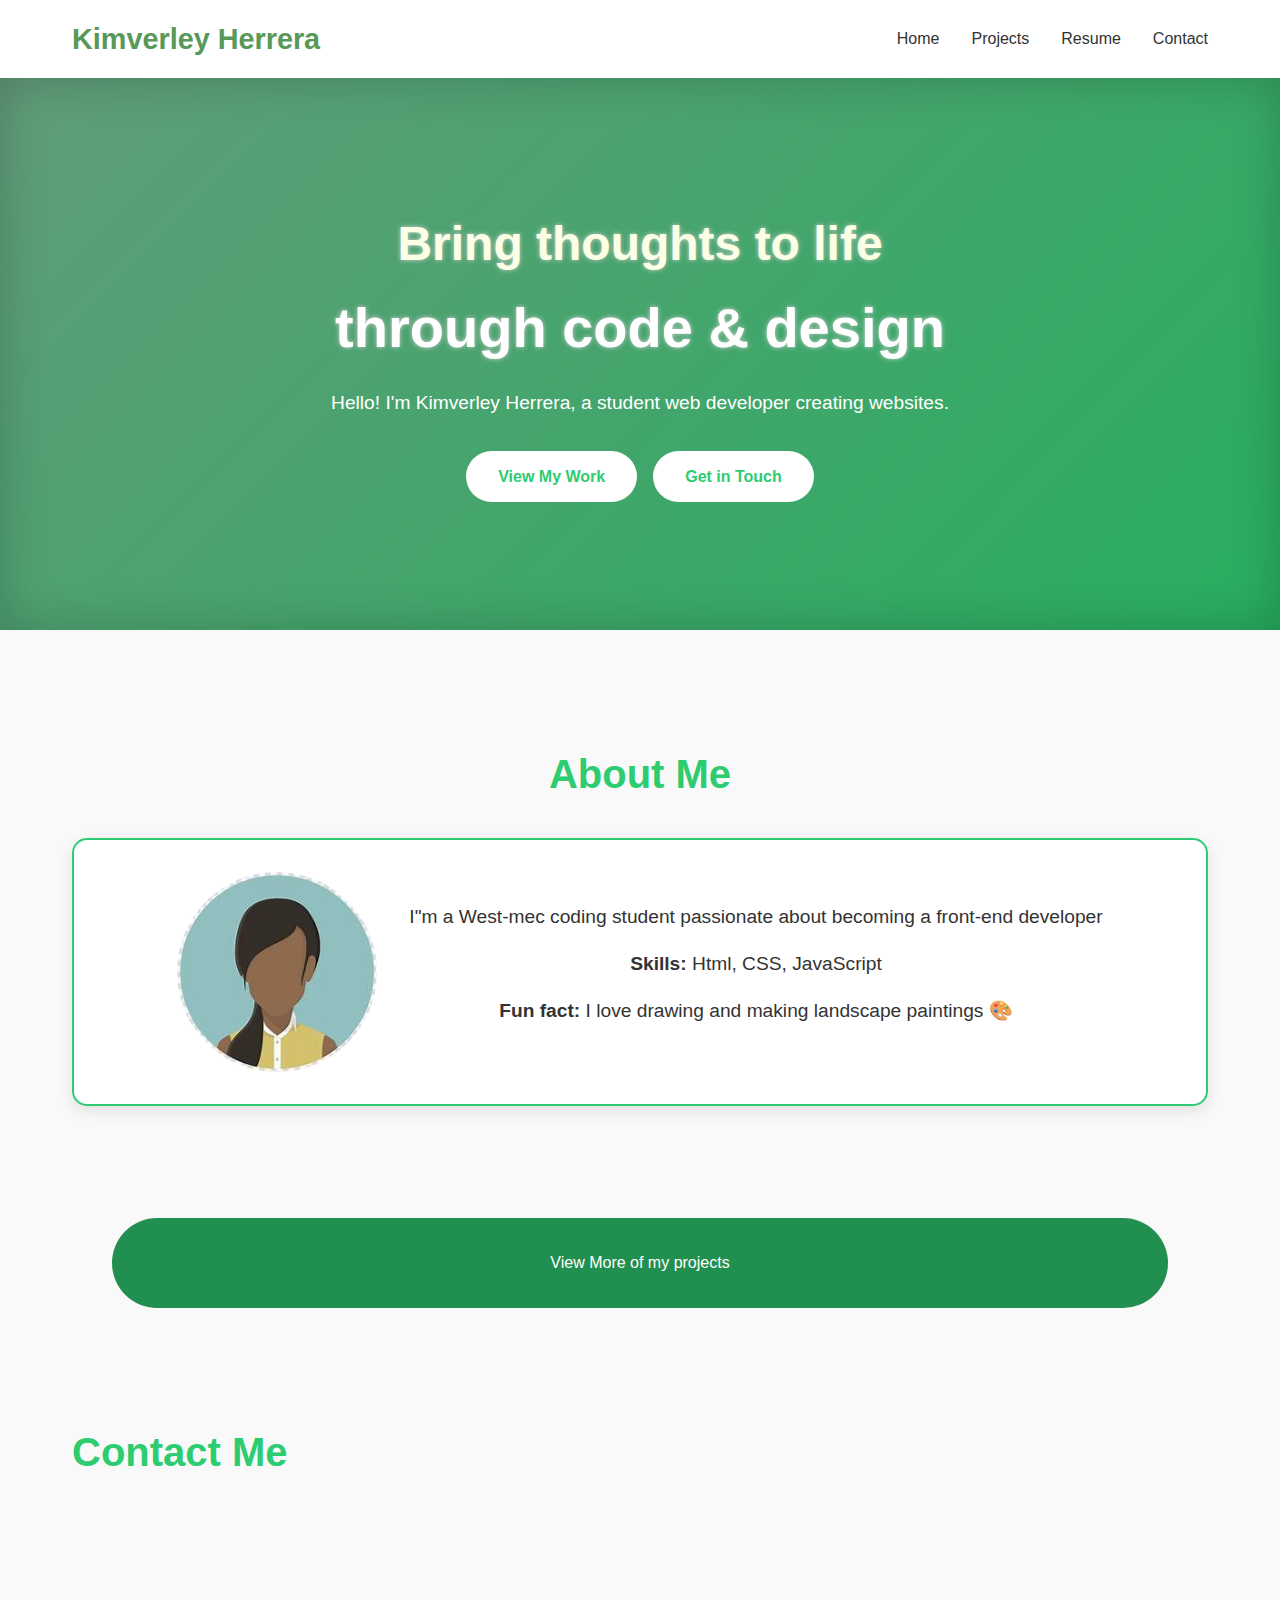
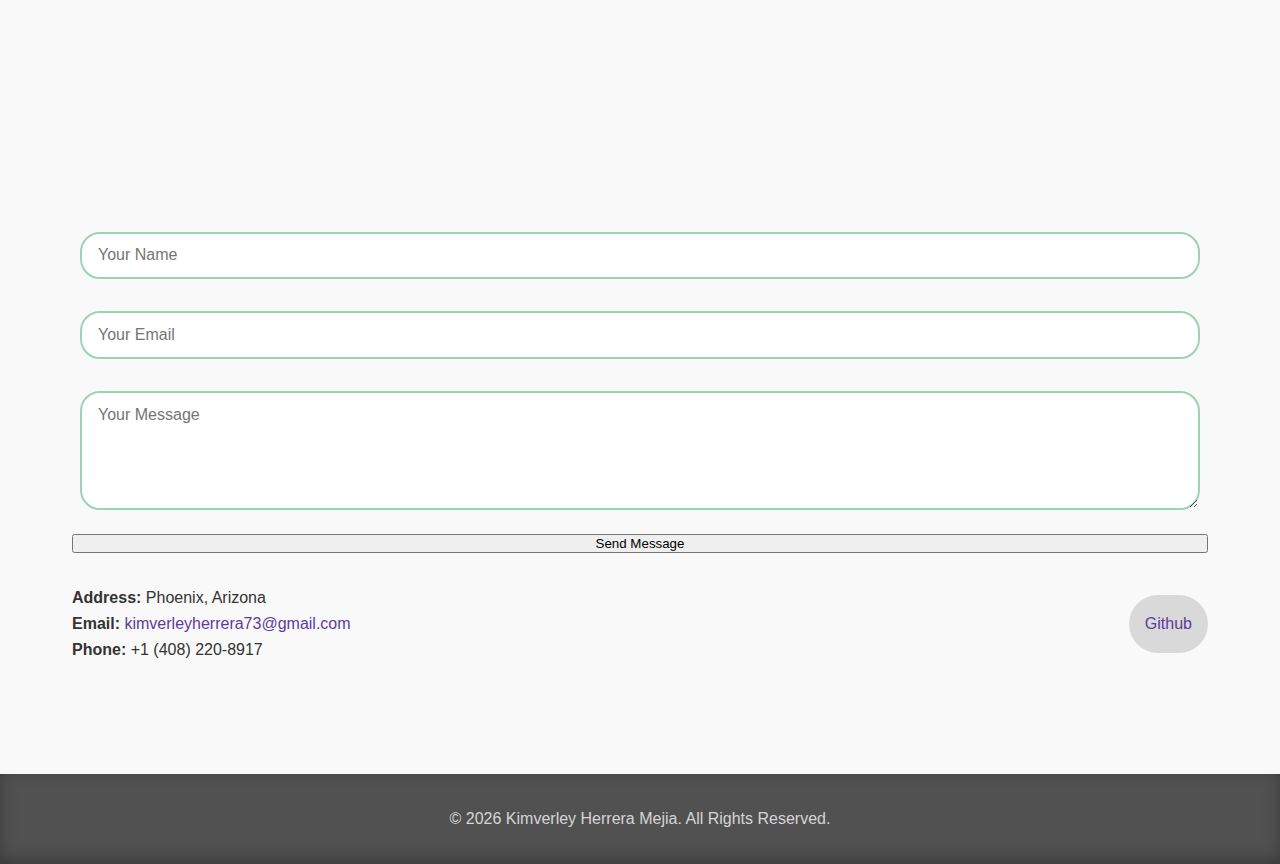
<file: index.html>
<!DOCTYPE html>
<html lang="en">
<head>
    <meta charset="UTF-8">
    <meta name="viewport" content="width=device-width, initial-scale=1.0">
    <title>Kimverley's Portfolio</title>
    <link rel="stylesheet" href="style.css">
</head>
<body>
    <!-- NAVBAR -->
     <header class="navbar">
        <div class="nav">
            <div class="logo">Kimverley Herrera</div>
            <ul class="menu">
                <li><a href="#home">Home</a></li>
                <li><a href="project.html">Projects</a></li>
                <li><a href="resume.html">Resume</a></li>
                <li><a href="#contact">Contact</a></li>
            </ul>
        </div>
     </header>
    
    <!-- HERO -->
     <section id="home" class="hero">
        <div class="hero-content">
            <h1>Bring thoughts to life <br><span>through code & design</span></h1>
            <p>Hello! I'm Kimverley Herrera, a student web developer creating websites.</p>
            
            <div class="hero-buttons">
                <a href="project.html" class="btn">View My Work</a>
                <a href="#contact" class="btn-line">Get in Touch</a>

            </div>
        </div>
     </section>
    <!-- ABOUT -->
     <section id="about" class="about">
        <h2>About Me</h2>

        <div class="about-card">
            <img src="images/profile.jpg" alt="Profile Picture" class="zoomed">
            <div>
                <p>I"m a West-mec coding student passionate about becoming a front-end developer</p>
                <p><strong>Skills:</strong> Html, CSS, JavaScript</p>
                <p><strong>Fun fact:</strong> I love drawing and making landscape paintings 🎨 </p>
            </div>
        </div>

     </section>
    <!-- PROJECT -->

        <section>
            <a href="project.html">
                <div class="proj-btn">View More of my projects</div>
            </a>
        </section>
    <!-- CONTACT -->
     <section id="contact" class="contact">
        <h2>Contact Me</h2>
        <div class="map-container">
            <iframe
            src="https://www.google.com/maps/embed?pb=YOUR_MAP_EMBED_LINK"
            width="100%"
            height="300"
            style="border:0;"
            allowfullscreen=""
            loading="lazy"
            referrerpolicy="no-referrer-when-downgrade">
            </iframe>
        </div>

        <form class="contact-form" action="https://formspree.io/f/YOUR_FORM_ID" method="POST">
            <input type="text" name="name" placeholder="Your Name" required>
            <input type="email" name="email" placeholder="Your Email" required>
            <textarea name="message" placeholder="Your Message" rows="5" required></textarea>
            <button type="submit">Send Message</button>
        </form>

        <div class="contact-bottom">
            <div class="contact-info">
                <p><strong>Address:</strong> Phoenix, Arizona</p>
                <p><strong>Email:</strong> <a href="mailto:student@example.com">kimverleyherrera73@gmail.com</a></p>
                <p><strong>Phone:</strong> +1 (408) 220-8917</p>
            </div>

            <div class="social-icons">
            <a href="https://github.com/Kimverley">Github</a>
            </div>

        </div>


     </section>

    <!-- FOOTER -->
     <footer>
        <p>&copy; 2026 Kimverley Herrera Mejia. All Rights Reserved.</p>
     </footer>
</body>
</html>
</file>
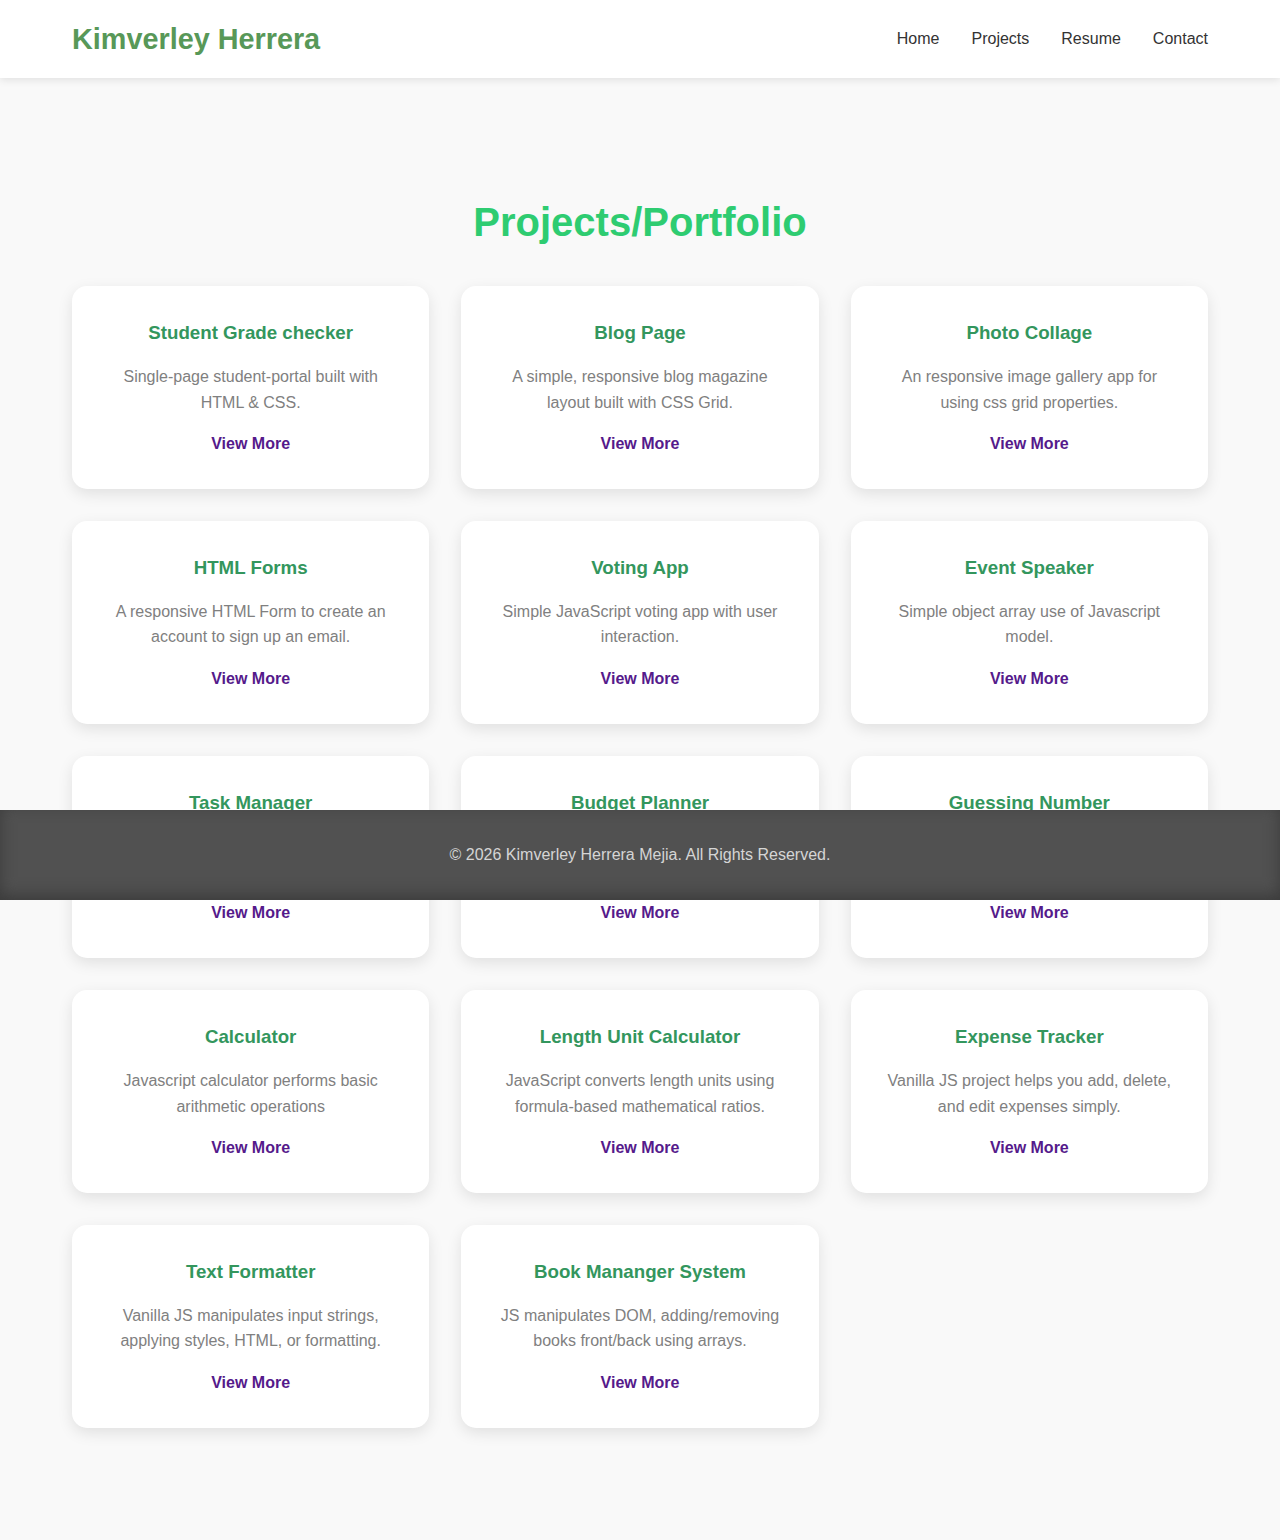
<file: project.html>
<!DOCTYPE html>
<html lang="en">
<head>
    <meta charset="UTF-8">
    <meta name="viewport" content="width=device-width, initial-scale=1.0">
    <title>Project</title>
     <link rel="stylesheet" href="style.css">
</head>
<style>
    .project {
  max-width: 1200px;
  margin: 5rem auto;
  padding: 2rem;
  text-align: center;
}


.project h2 {
  font-size: 2.5rem;
  margin-bottom: 2rem;
  color: #2ecc71;
}


.project h2 {
  font-size: 2.5rem;
  margin-bottom: 2rem;
  color: #2ecc71;
}
.project-grid {
  display: grid;
  grid-template-columns: repeat(auto-fit, minmax(280px, 1fr));
  gap: 2rem;
}
.project-card {
  width: 100%;
  box-sizing: border-box;
  background-color: #fff;
  padding: 2rem;
  border-radius: 15px;
  box-shadow: 0 5px 15px rgba(0,0,0,0.1);
}


.project-card:hover {
  transform: translateY(-5px);
  box-shadow: 0 10px 20px rgba(0,0,0,0.2);
}


.project-card h3 {
  color: rgb(51, 150, 93);
  margin-bottom: 1rem;
}


.project-card p {
    color: grey;
  margin-bottom: 1rem;
}
.project-card a{
    color:rgb(85, 26, 139) ;
    padding: 0.4rem 1rem;
    font-weight: 600;
    text-decoration: none;
}
.project-card a:hover{
    text-decoration: none;
    border-radius: 5rem;
    background-color: rgb(217, 217, 217);
}

.project .btn-line {
  margin-top: 2rem;
    padding: 0.8rem 2rem;
  border: 2px solid rgb(46, 204, 113);
  color: rgb(46, 204, 113);
  font-weight: 600;
   border-radius: 50px;
  text-decoration: none;
  transition: all 0.2s ease;}

.project-card a:hover{
    text-decoration: none;
    border-radius: 5rem;
    background-color: rgb(217, 217, 217);
}

.project .btn-line {
  margin-top: 2rem;
    padding: 0.8rem 2rem;
  border: 2px solid rgb(46, 204, 113);
  color: rgb(46, 204, 113);
  font-weight: 600;
   border-radius: 50px;
  text-decoration: none;
  transition: all 0.2s ease;} 

    footer{
        position: fixed;
        bottom: 0;
        left: 0;
        width: 100%;
    }
</style>
<body>
  <!-- nav -->
    <header class="navbar">
        <div class="nav">
            <div class="logo">Kimverley Herrera</div>
            <ul class="menu">
                <li><a href="index.html">Home</a></li>
                <li><a href="project.html">Projects</a></li>
                <li><a href="resume.html">Resume</a></li>
                <li><a href="index.html">Contact</a></li>
            </ul>
        </div>
     </header>
<!-- Project Card -->
    <section id="project" class="project">
        <h2>Projects/Portfolio</h2>

        <div class="project-grid">
            <div class="project-card">
                <h3>Student Grade checker</h3>
                <p>Single-page student-portal built with HTML & CSS. </p>
                <a href="https://kimverley.github.io/dashboard/" target="_blank">View More</a>
            </div>

            <div class="project-card">
                <h3>Blog Page</h3>
                <p>A simple, responsive blog magazine layout built with CSS Grid.</p>
                <a href="https://kimverley.github.io/magazine/" target="_blank">View More</a>
            </div>

            <div class="project-card">
                <h3>Photo Collage</h3>
                <p>An responsive image gallery app for using css grid properties.</p>
                <a href="https://kimverley.github.io/images/" target="_blank">View More</a>
            </div>

            <div class="project-card">
                <h3>HTML Forms</h3>
                <p>A responsive HTML Form to create an account to sign up an email.</p>
                <a href="https://kimverley.github.io/Contact-form/" target="_blank">View More</a>
            </div>

             <div class="project-card">
                <h3>Voting App</h3>
                <p>Simple JavaScript voting app with user interaction.</p>
                <a href="https://kimverley.github.io/voting/" target="_blank">View More</a>
            </div>
             <div class="project-card">
                <h3>Event Speaker</h3>
                <p>Simple object array use of Javascript model.</p>
                <a href="https://kimverley.github.io/Event-Speaker/" target="_blank">View More</a>
            </div>
             <div class="project-card">
                <h3>Task Manager</h3>
                <p>A vanilla JavaScript app for adding, editing, deleting tasks. </p>
                <a href="https://kimverley.github.io/Task-Manager/" target="_blank">View More</a>
            </div>
             <div class="project-card">
                <h3>Budget Planner</h3>
                <p>A vanilla JavaScript app for budgeting plans. </p>
                <a href="https://kimverley.github.io/budget-planner/" target="_blank">View More</a>
            </div>
            <div class="project-card">
                <h3> Guessing Number</h3>
                <p>JavaScript generates a random number; player guesses with high/low hints.  </p>
                <a href="https://kimverley.github.io/Guess-Number/" target="_blank">View More</a>
            </div>
            <div class="project-card">
                <h3> Calculator </h3>
                <p>Javascript calculator performs basic arithmetic operations </p>
                <a href="https://kimverley.github.io/Calculator/" target="_blank">View More</a>
            </div>
              <div class="project-card">
                <h3> Length Unit Calculator </h3>
                <p>JavaScript converts length units using formula-based mathematical ratios. </p>
                <a href="https://kimverley.github.io/Length-Calc/" target="_blank">View More</a>
            </div>

             <div class="project-card">
                <h3>Expense Tracker </h3>
                <p>Vanilla JS project helps you add, delete, and edit expenses simply.</p>
                <a href=" https://kimverley.github.io/Expense-Tracker/" target="_blank">View More</a>
            </div>
             <div class="project-card">
                <h3>Text Formatter</h3>
                <p>Vanilla JS manipulates input strings, applying styles, HTML, or formatting. </p>
                <a href="https://kimverley.github.io/text-format/" target="_blank">View More</a>
            </div>
             <div class="project-card">
                <h3> Book Mananger System </h3>
                <p>JS manipulates DOM, adding/removing books front/back using arrays. </p>
                <a href="https://kimverley.github.io/book-manager/" target="_blank">View More</a>
            </div>
               
    <footer>
        <p>&copy; 2026 Kimverley Herrera Mejia. All Rights Reserved.</p>
     </footer>
</body>
</html>
</file>
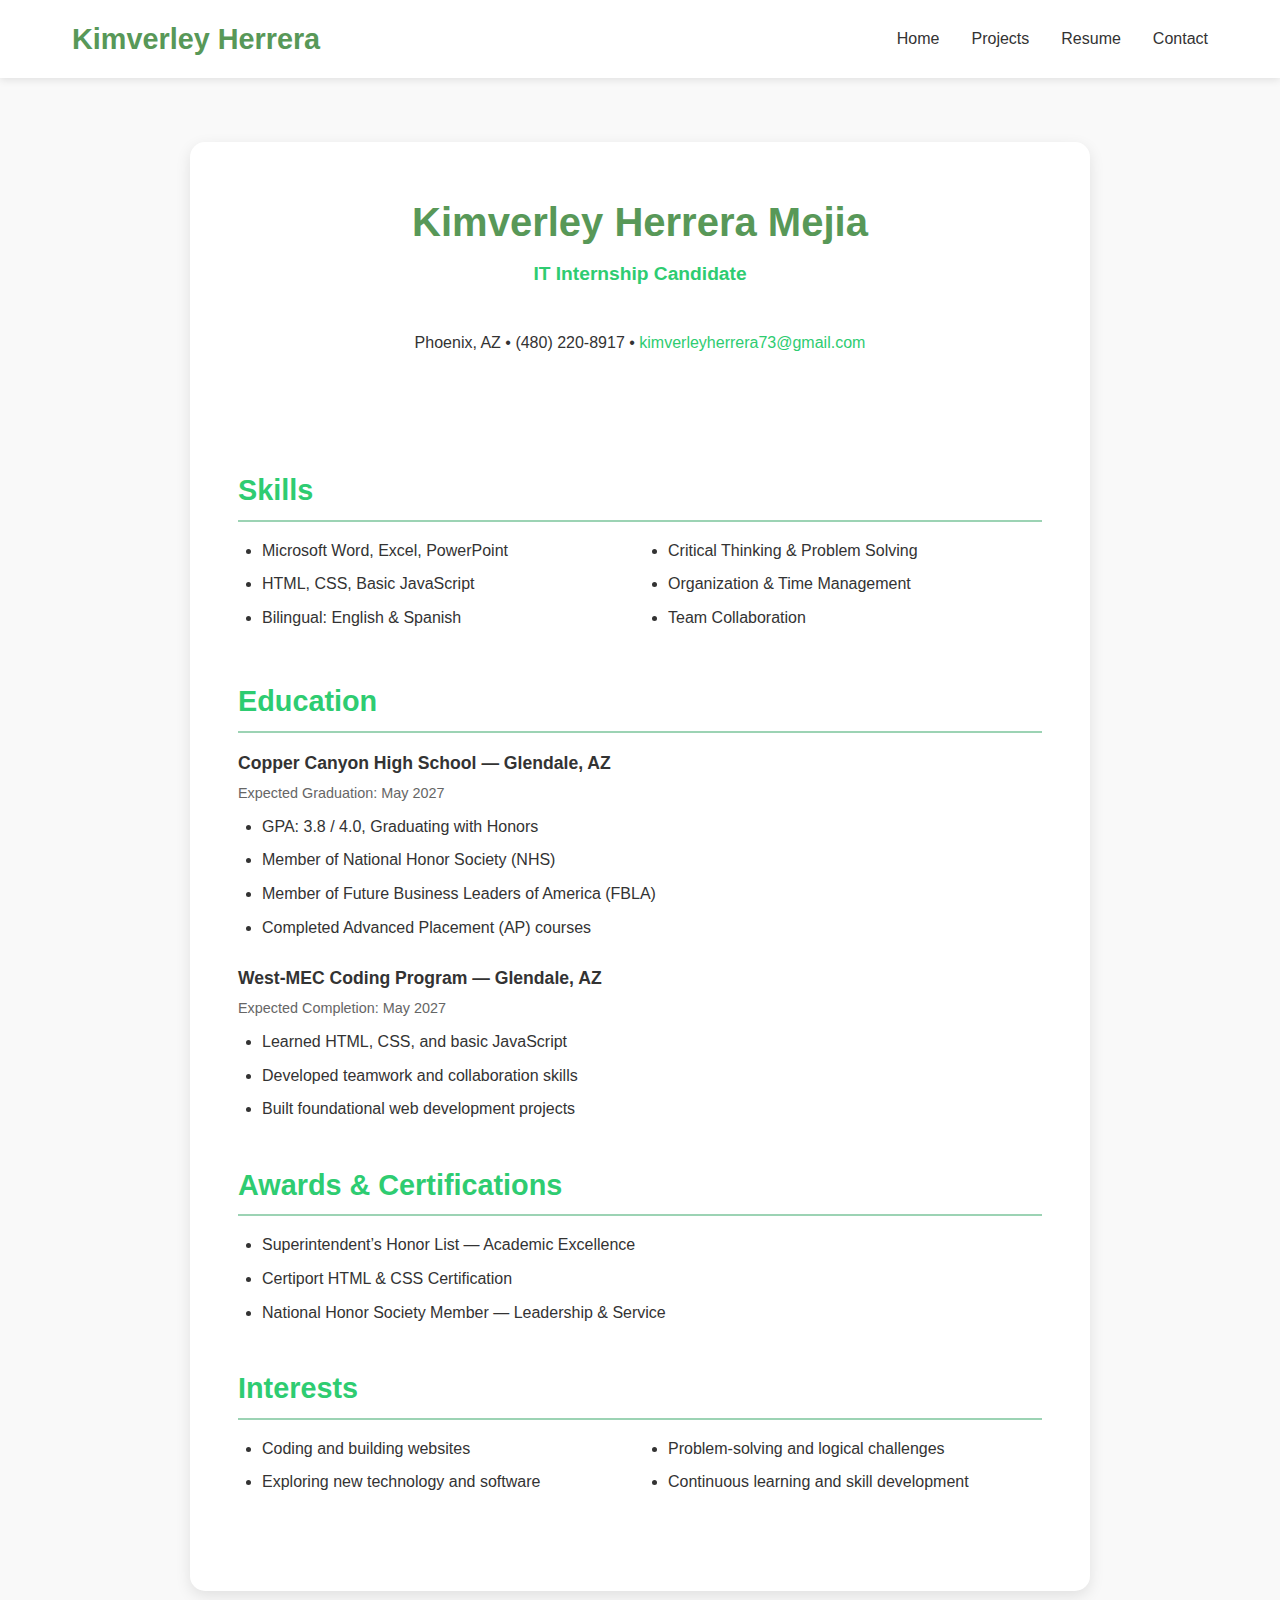
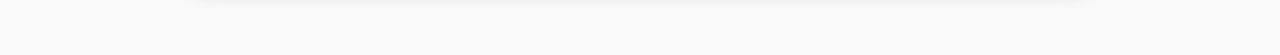
<file: resume.html>
<!DOCTYPE html>
<html lang="en">
<head>
  <meta charset="UTF-8" />
  <meta name="viewport" content="width=device-width, initial-scale=1.0"/>
  <title>Resume | Kimverley Herrera Mejia</title>
  <link rel="stylesheet" href="style.css" />
</head>
<style>
    * {
  margin: 0;
  padding: 0;
  box-sizing: border-box;
  font-family: 'Segoe UI', Tahoma, Verdana, sans-serif;
}

body {
  background-color: rgb(249, 249, 249);
  color: rgb(51, 51, 51);
  line-height: 1.6;
}

/* CONTAINER */
.resume-container {
  max-width: 900px;
  margin: 4rem auto;
  padding: 3rem;
  background-color: #ffffff;
  border-radius: 15px;
  box-shadow: 0 5px 15px rgba(0,0,0,0.1);
}

/* HEADER */
.resume-header {
  text-align: center;
  margin-bottom: 3rem;
}

.resume-header h1 {
  font-size: 2.5rem;
  color: #589858;
  margin-bottom: 0.3rem;
}

.resume-header .title {
  font-size: 1.2rem;
  font-weight: 600;
  color: rgb(46, 204, 113);
}

.resume-header .contact {
  font-size: 1rem;
  margin-top: 0.5rem;
}

.resume-header a {
  color: rgb(46, 204, 113);
  text-decoration: none;
}

.resume-header a:hover {
  text-decoration: underline;
}

/* SECTIONS */
section {
  margin-bottom: 2.5rem;
}

section h2 {
  font-size: 1.8rem;
  margin-bottom: 1rem;
  color: rgb(46, 204, 113);
  border-bottom: 2px solid rgb(156, 211, 180);
  padding-bottom: 0.4rem;
}

/* CONTENT */
.item {
  margin-bottom: 1.5rem;
}

.item h3 {
  font-size: 1.1rem;
  margin-bottom: 0.2rem;
}

.date {
  font-size: 0.9rem;
  color: #666;
}

ul {
  margin-left: 1.5rem;
  margin-top: 0.5rem;
}

li {
  margin-bottom: 0.5rem;
}


.skills-list,
.interests {
  columns: 2;
  column-gap: 2rem;
}

/* RESPONSIVE */
@media (max-width: 768px) {
  .resume-container {
    padding: 2rem;
    margin: 2rem 1rem;
  }

  .skills-list,
  .interests {
    columns: 1;
  }

  .resume-header h1 {
    font-size: 2rem;
  }
}

</style>
<body>
    <!-- Nav -->
     <header class="navbar">
        <div class="nav">
            <div class="logo">Kimverley Herrera</div>
            <ul class="menu">
                <li><a href="index.html">Home</a></li>
                <li><a href="project.html">Projects</a></li>
                <li><a href="resume.html">Resume</a></li>
                <li><a href="index.html">Contact</a></li>
            </ul>
        </div>
     </header>

  <main class="resume-container">

    <header class="resume-header">
      <h1>Kimverley Herrera Mejia</h1>
      <p class="title">IT Internship Candidate</p>
      <p class="contact">
        Phoenix, AZ • (480) 220-8917 • 
        <a href="mailto:kimverleyherrera73@gmail.com">
          kimverleyherrera73@gmail.com
        </a>
      </p>
    </header>

    <section>
      <h2>Skills</h2>
      <ul class="skills-list">
        <li>Microsoft Word, Excel, PowerPoint</li>
        <li>HTML, CSS, Basic JavaScript</li>
        <li>Bilingual: English & Spanish</li>
        <li>Critical Thinking & Problem Solving</li>
        <li>Organization & Time Management</li>
        <li>Team Collaboration</li>
      </ul>
    </section>

    <section>
      <h2>Education</h2>

      <div class="item">
        <h3>Copper Canyon High School — Glendale, AZ</h3>
        <span class="date">Expected Graduation: May 2027</span>
        <ul>
          <li>GPA: 3.8 / 4.0, Graduating with Honors</li>
          <li>Member of National Honor Society (NHS)</li>
          <li>Member of Future Business Leaders of America (FBLA)</li>
          <li>Completed Advanced Placement (AP) courses</li>
        </ul>
      </div>

      <div class="item">
        <h3>West-MEC Coding Program — Glendale, AZ</h3>
        <span class="date">Expected Completion: May 2027</span>
        <ul>
          <li>Learned HTML, CSS, and basic JavaScript</li>
          <li>Developed teamwork and collaboration skills</li>
          <li>Built foundational web development projects</li>
        </ul>
      </div>
    </section>

    <section>
      <h2>Awards & Certifications</h2>
      <ul>
        <li>Superintendent’s Honor List — Academic Excellence</li>
        <li>Certiport HTML & CSS Certification</li>
        <li>National Honor Society Member — Leadership & Service</li>
      </ul>
    </section>

    <section>
      <h2>Interests</h2>
      <ul class="interests">
        <li>Coding and building websites</li>
        <li>Exploring new technology and software</li>
        <li>Problem-solving and logical challenges</li>
        <li>Continuous learning and skill development</li>
      </ul>
    </section>

  </main>

</body>
</html>
</file>
<file: style.css>
* {
margin: 0;
padding: 0;
box-sizing: border-box;
  font-family: 'Segoe UI', Tahoma, Verdana, sans-serif;
}

body{
    background-color: rgb(249, 249, 249);
    color: rgb(51, 51, 51);
    line-height: 1.6;
}

/* NAVBAR */
.navbar {
    top: 0;
    background-color: white;
    box-shadow: 0 2px 8px rgba(0,0,0,0.1);
    z-index: 10000;
}

.nav{
    max-width: 1200px;
    margin: auto;
    display: flex;
    justify-content: space-between;
    align-items: center;
    padding: 1rem 2rem;

}
.nav .logo{
  font-size: 1.8rem;
  font-weight: bold;
 color: #589858;

}
.nav .menu {
  list-style: none;
  display: flex;
  gap: 2rem;
}
.nav .menu li a {
  text-decoration: none;
  color: rgb(51, 51, 51);
  font-weight: 500;
}
.nav .menu li a:hover {
  color: rgb(46, 204, 113);
}
/* HERO SECTION */
.hero{
  display: flex;
  align-items: center;/* center vertical */
  justify-content: center;/* center horizontal */
  text-align: center;
  padding: 8rem 2rem;
  background: linear-gradient(135deg, rgb(97, 156, 121), rgb(39, 174, 96));
  color: #fff;
  box-shadow: inset 0 0 50px rgba(0,0,0,0.2);
}
.hero h1 {
 color: rgb(251, 255, 228);
 text-shadow: 0px 0px 5px rgb(207, 207, 207);
  font-size: 3rem;
  margin-bottom: 1rem;
}
.hero h1 span {
    color: #fff;
  font-weight: 600;
  font-size: 3.5rem;
}
.hero p {
  font-size: 1.2rem;
  margin-bottom: 2rem;
}
.hero-buttons {
  display: flex;
  gap: 1rem;
  justify-content: center;
}
.hero-buttons .btn,
.hero-buttons .btn-line {
  padding: 0.8rem 2rem;
  font-weight: 600;
  border-radius: 50px;
  text-decoration: none;
}
.hero-buttons .btn {
  background-color: #fff;
  color: #2ecc71;
}


.hero-buttons .btn:hover {
  background-color: rgb(194, 242, 208);
}


.hero-buttons .btn-line {
    background-color: #fff;
  color: rgb(46, 204, 112);
}


.hero-buttons .btn-line:hover {
    background-color: rgb(194, 242, 208);
}
/* ABOUT */
.about {
  max-width: 1200px;
  margin: 5rem auto;
  padding: 2rem;
  text-align: center;
}
.about h2 {
  font-size: 2.5rem;
  margin-bottom: 2rem;
  color: rgb(46, 204, 113);
}
.about-card {
  display: flex;
  flex-wrap: wrap;
  align-items: center;
  gap: 2rem;
  justify-content: center;
  border: 2px solid rgb(46, 204, 113);
  padding: 2rem;
  border-radius: 15px;
  background-color: #fff;
  box-shadow: 0 5px 15px rgba(0,0,0,0.1);

}
.about-card img{
    width: 200px;
    height: 200px;
    object-fit: cover; 
    object-position: center; 
  border-radius: 50%;
}
.about-card div p {
  font-size: 1.2rem;
  margin-bottom: 1rem;
}
/* PROJECT */


  .proj-btn:hover{
    background-color: rgb(46, 204, 113);
    color: rgb(255, 255, 255);
  }

.proj-btn{
  display: flex;
  justify-content: center;
  text-align: center;
  text-decoration: none;
  
  padding: 2rem;
  border-radius: 50px;
  margin: 0.5rem 7rem;
  background-color: rgb(33, 143, 79);
    color: rgb(255, 255, 255);
    transition: all 0.3s ease;
}
a{
  text-decoration: none;
}
/*  CONTACT */
.contact {
  max-width: 1200px;
  margin: 5rem auto;
  padding: 2rem;
 
}

.contact h2{
  font-size: 2.5rem;
  margin-bottom: 2rem;
  color: #2ecc71;

}
.contact-form {
  display: flex;
  flex-direction: column;
  gap: 1rem;
  margin-bottom: 2rem;
}
.contact-form input,
.contact-form textarea {
  margin: 0.5rem;
  padding: 0.8rem 1rem;
  border-radius: 20px;
  border: 2px solid rgb(156, 211, 180);
  outline: none;
  font-size: 1rem;
}
.contact-form input:focus,
.contact-form textarea:focus {
  border-color: #265f1d;
}
.contact-bottom {
  display: flex;
  justify-content: space-between;
  align-items: center;

}

.contact-info a {
  color: rgb(90, 60, 161);
}
.social-icons {
  display: flex;
  gap: 1rem;
}

.social-icons a {
  padding: 1rem;
  text-decoration: none;
  color: rgb(90, 60, 161);
  background-color: rgb(217, 217, 217);
  border-radius: 3rem;
}

.social-icons a:hover{
  background-color: darkgray;
}
/* FOOTER */
footer {
  
  text-align: center;
  padding: 2rem;
  background-color: #515151;
  box-shadow: inset 0 -5px 15px rgb(59, 59, 59);
  margin-top: 5rem;
}


footer p {
  font-size: 1rem;
  color: #d5d5d5;
}

/* MEDIA QUERIES */
@media (max-width: 768px) {
  /* NAVBAR */
  .nav {
    flex-direction: column;
    gap: 1rem;
  }
  .nav .menu {
    flex-direction: column;
    gap: 1rem;
    text-align: center;
  }

  /* HERO */
  .hero {
    padding: 5rem 1rem;
  }
  .hero h1 {
    font-size: 2rem;
  }
  .hero h1 span {
    font-size: 2.5rem;
  }
  .hero p {
    font-size: 1rem;
  }
  .hero-buttons {
    flex-direction: column;
    gap: 0.5rem;
  }

  /* ABOUT */
  .about-card {
    flex-direction: column;
    align-items: center;
  }

  /* PROJECT */
  @media (max-width: 768px) {
  .project-grid {
    grid-template-columns: 1fr !important; 
    gap: 1rem;
  }

  /* CONTACT */
  .contact-bottom {
    flex-direction: column;
    gap: 1rem;
  }
  .social-icons {
    justify-content: center;
  }
}
}
</file>
